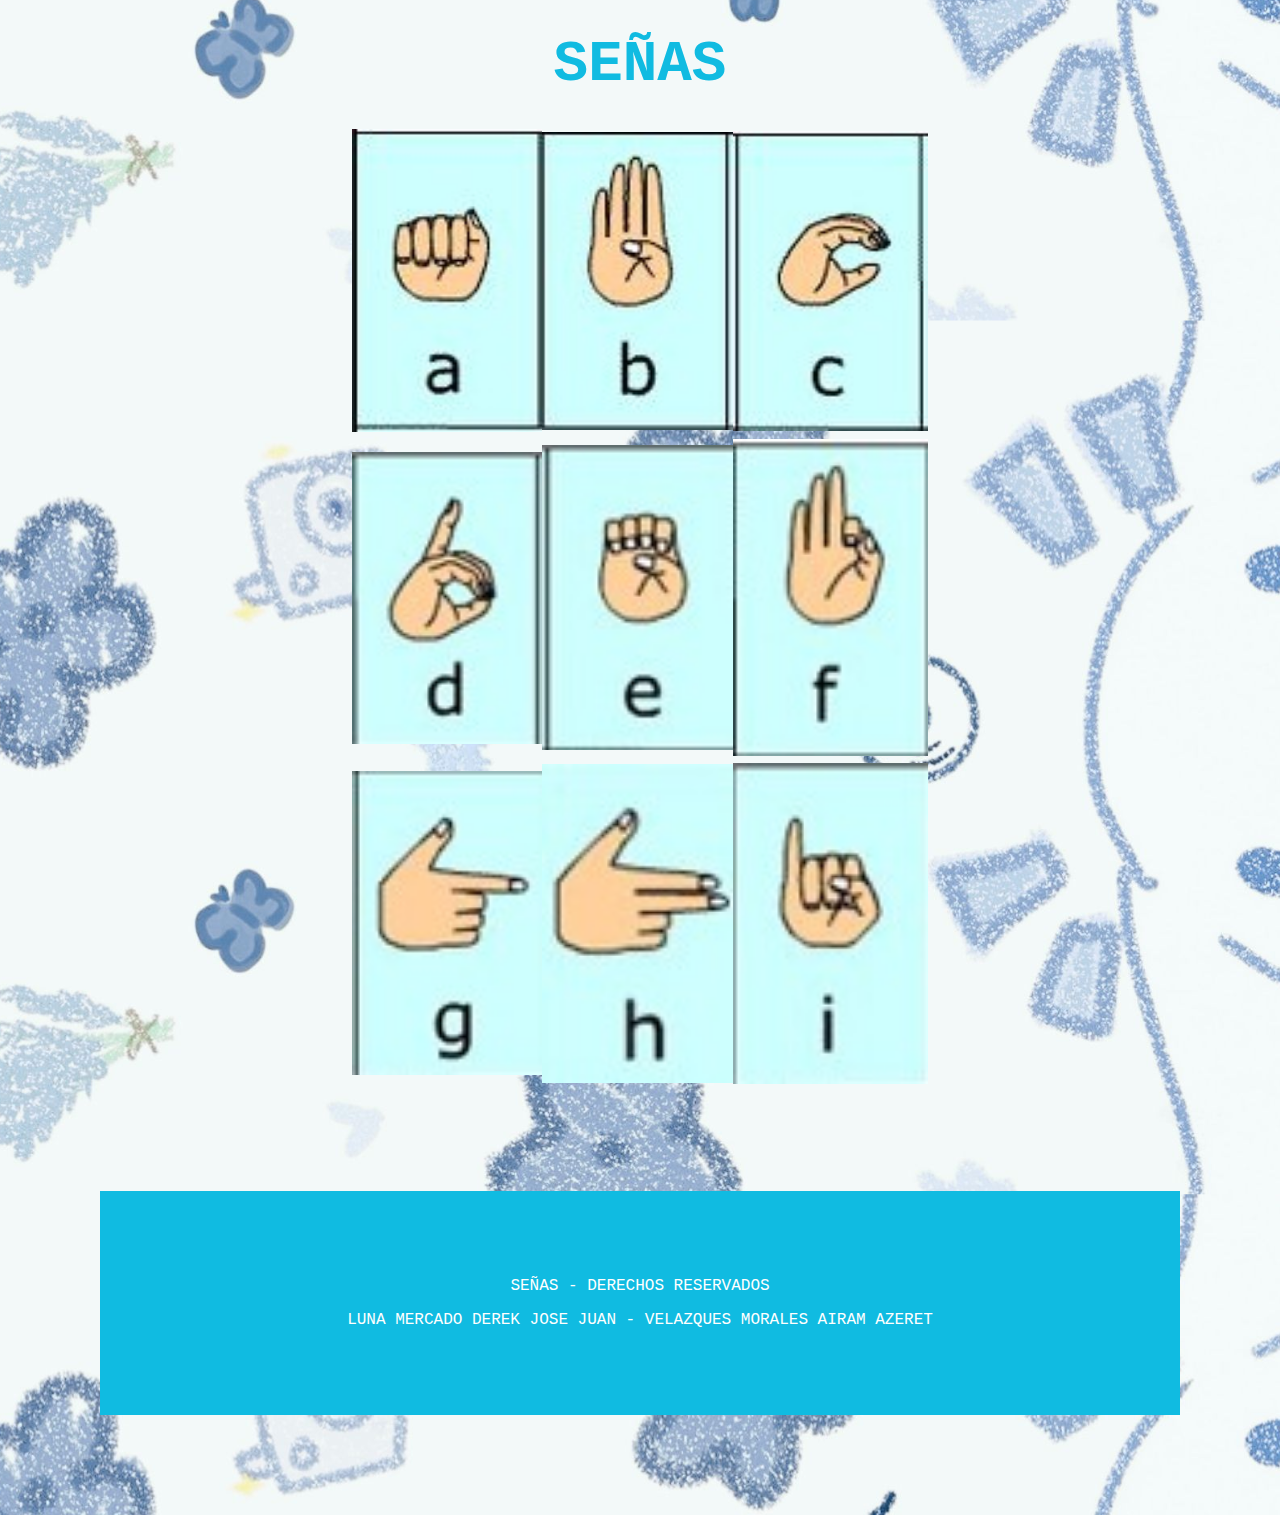
<file: index.html>
<!DOCTYPE html>
<html>
<head>
	<title>Cartas</title>
	<link rel="stylesheet" type="text/css" href="css/estilo 1.css">
</head>
<body background="img/fondo azul.jpg">
	<font size="5" face="courier" color="#10bbe1">
		<h1 align="center"><big><b>SEÑAS</b></big></h1>
	</div>
	<center>
	</center>
	<table>
		<tr>
			<td>
				<a href="a.html">
					<img src="img/mano a.jpg" width="250" height="400">
				</a>
			</td>
			<td>
				<a href="b.html">
					<img src="img/mano b.jpg" width="250" height="400">
				</a>
			</td>
			<td>
				<a href="c.html">
					<img src="img/mano c.jpg" width="250" height="400">
				</a>
			</td>
		</tr>
		<tr>

			<td>
				<a href="d.html">
					<img src="img/mano d.jpg" width="250" height="400">
				</a>
			</td>
			<td>
				<a href="e.html">
					<img src="img/mano e.jpg" width="250" height="400">
				</a>
			</td>
			 <td>
				<a href="f.html">
					<img src="img/mano f.jpg" width="250" height="400">
				</a>
			 </td>
			</tr>

			<tr>
			 <td>
				<a href="g.html">
					<img src="img/mano g.jpg" width="250" height="400">
				</a>
			 </td>
			<td>
				<a href="h.html">
					<img src="img/mano h.jpg" width="250" height="400">
				</a>
			</td>
			 <td>
				<a href="i.html">
					<img src="img/mano i.jpg" width="250" height="400">
				</a>
			 </td>
			</tr>
		</tr>
	 </table>
	 </font>
	 <footer>
		<p>SEÑAS - DERECHOS RESERVADOS</p>
		<p>LUNA MERCADO DEREK JOSE JUAN - VELAZQUES MORALES AIRAM AZERET</p>
	 </footer>
	</body>	
</html>
</file>
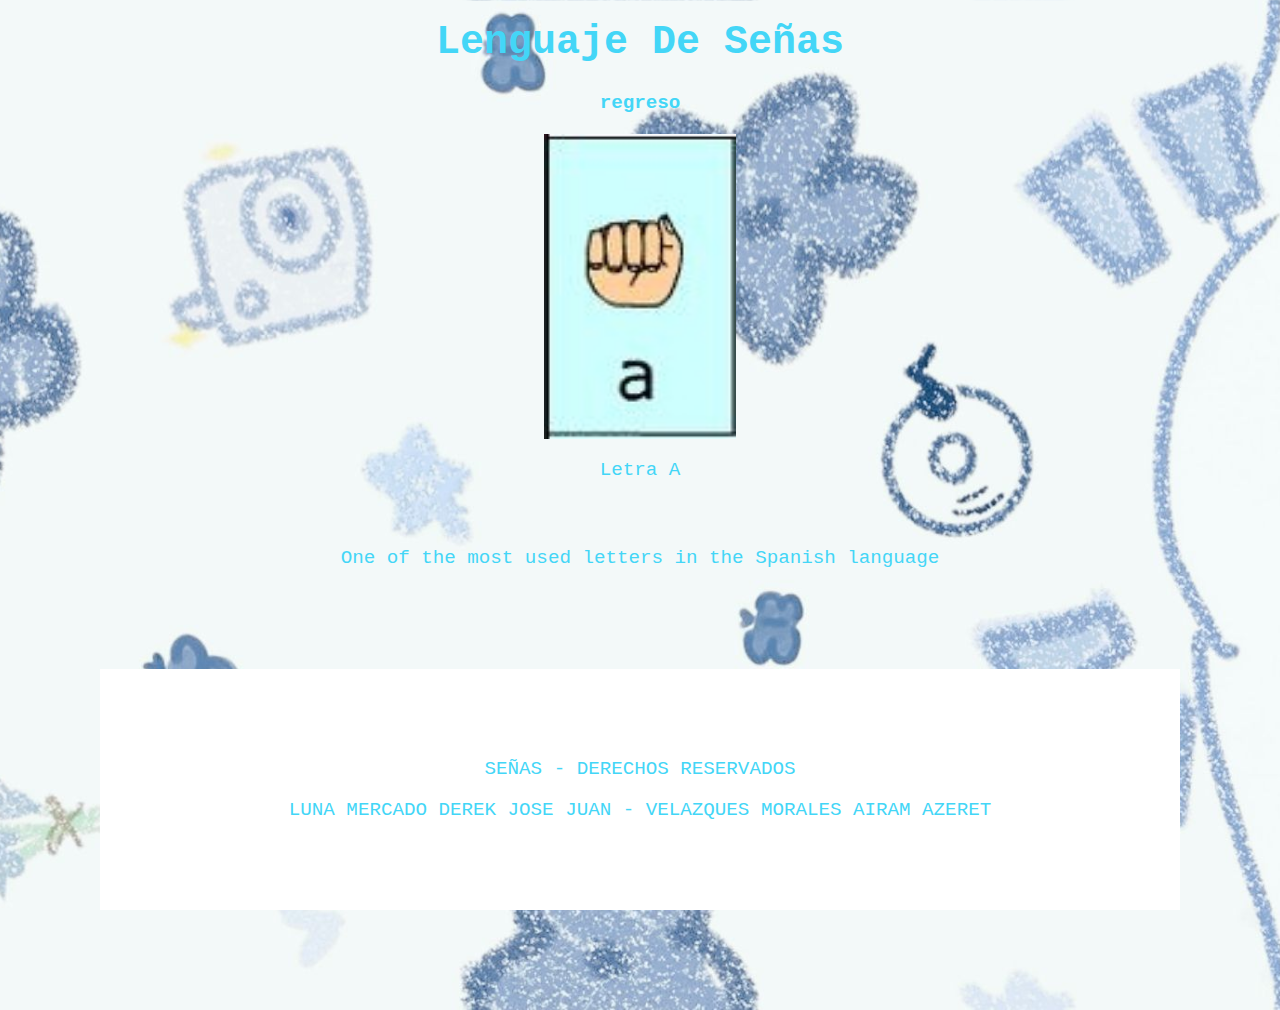
<file: a.html>
<!DOCTYPE html>
<html>
<head>
	<link rel="stylesheet" type="text/css" href="css/estilo 2.css">
	<title>Mano A</title>
</head>
<body background="img/fondo azul.jpg">
	<center>
	<font size="5" face="courier" color="#faaf6e">
	 <h1>Lenguaje De Señas</h1>
	 <a href="index.html">
		<p>regreso</p>
	</a>
	 <img src="img/mano a.jpg" width="15%">
	 <p>Letra A</p>
	</br>
	<p>One of the most used letters in the Spanish language</p>
	</center>
	<footer>
		<p>SEÑAS - DERECHOS RESERVADOS</p>
		<p>LUNA MERCADO DEREK JOSE JUAN - VELAZQUES MORALES AIRAM AZERET</p>
	</footer>
</font>
</body>
</html>
</file>
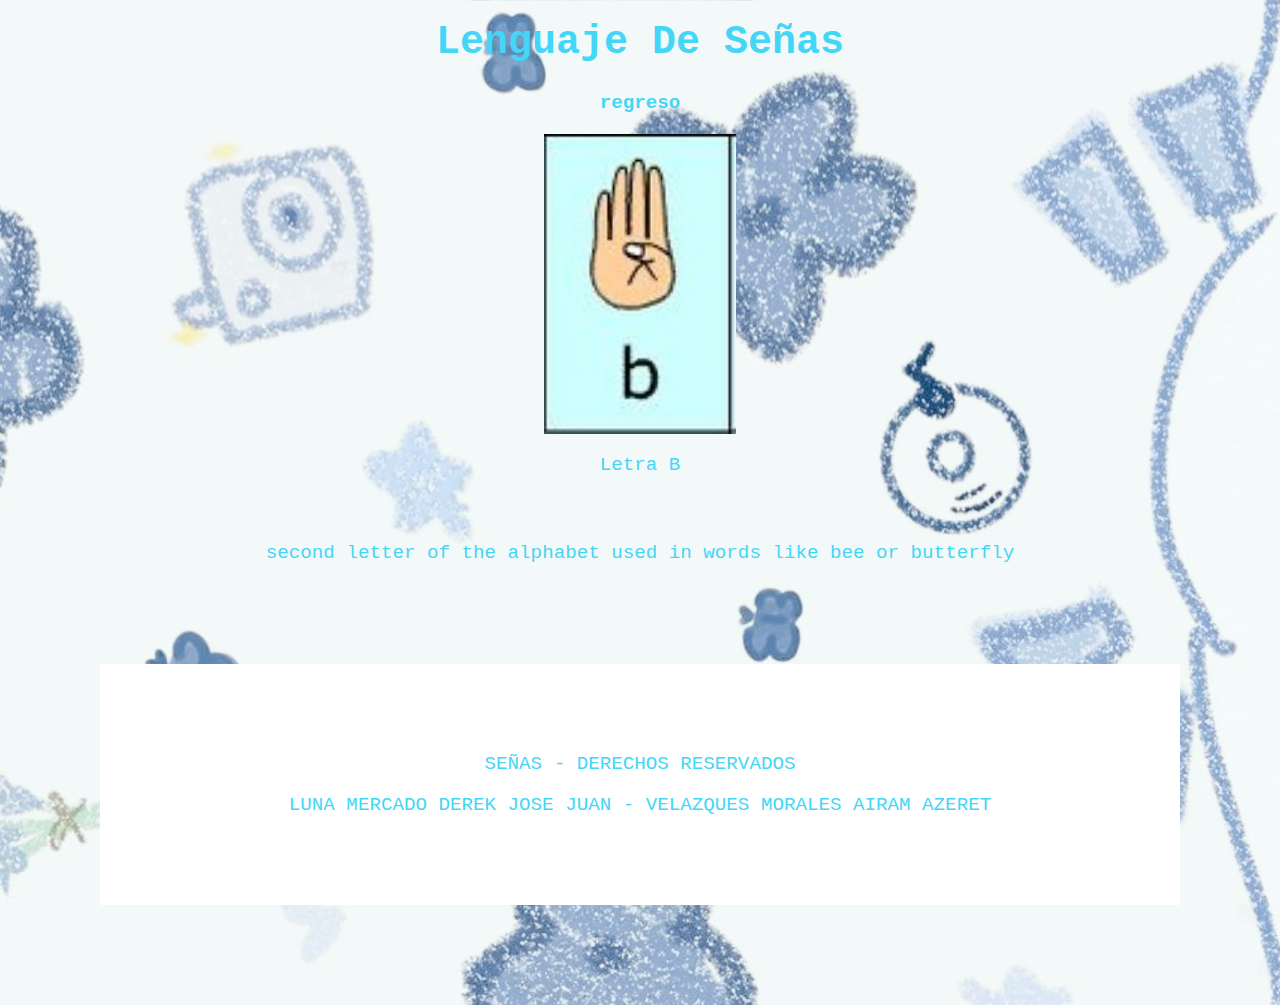
<file: b.html>
<!DOCTYPE html>
<html>
<head>
	<link rel="stylesheet" type="text/css" href="css/estilo 2.css">
	<title>Mano B</title>
</head>
<body background="img/fondo azul.jpg">
	<center>
	<font size="5" face="courier" color="#faaf6e">
	 <h1>Lenguaje De Señas</h1>
	 <a href="index.html">
		<p>regreso</p>
	</a>
	 <img src="img/mano b.jpg" width="15%">
	 <p>Letra B</p>
	</br>
	<p>second letter of the alphabet used in words like bee or butterfly</p>
	</center>
	<footer>
		<p>SEÑAS - DERECHOS RESERVADOS</p>
		<p>LUNA MERCADO DEREK JOSE JUAN - VELAZQUES MORALES AIRAM AZERET</p>
	</footer>
</font>
</body>
</html>
</file>
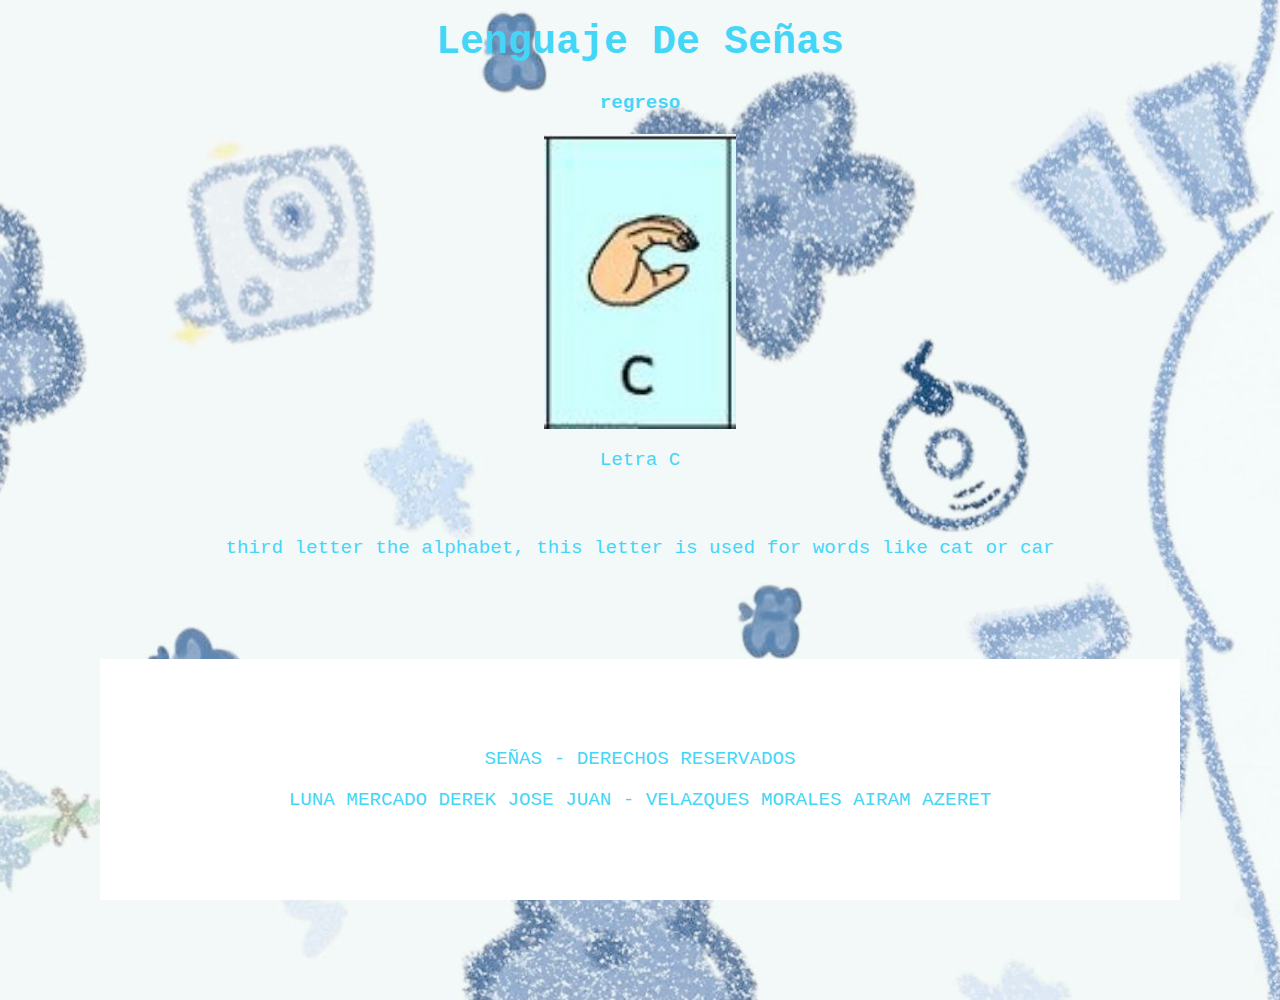
<file: c.html>
<!DOCTYPE html>
<html>
<head>
	<link rel="stylesheet" type="text/css" href="css/estilo 2.css">
	<title>Mano C</title>
</head>
<body background="img/fondo azul.jpg">
	<center>
	<font size="5" face="courier" color="#faaf6e">
	 <h1>Lenguaje De Señas</h1>
	 <a href="index.html">
		<p>regreso</p>
	</a>
	 <img src="img/mano c.jpg" width="15%">
	 <p>Letra C</p>
	</br>
	<p>third letter the alphabet, this letter is used for words like cat or car</p>
	</center>
	<footer>
		<p>SEÑAS - DERECHOS RESERVADOS</p>
		<p>LUNA MERCADO DEREK JOSE JUAN - VELAZQUES MORALES AIRAM AZERET</p>
	</footer>
</font>
</body>
</html>
</file>
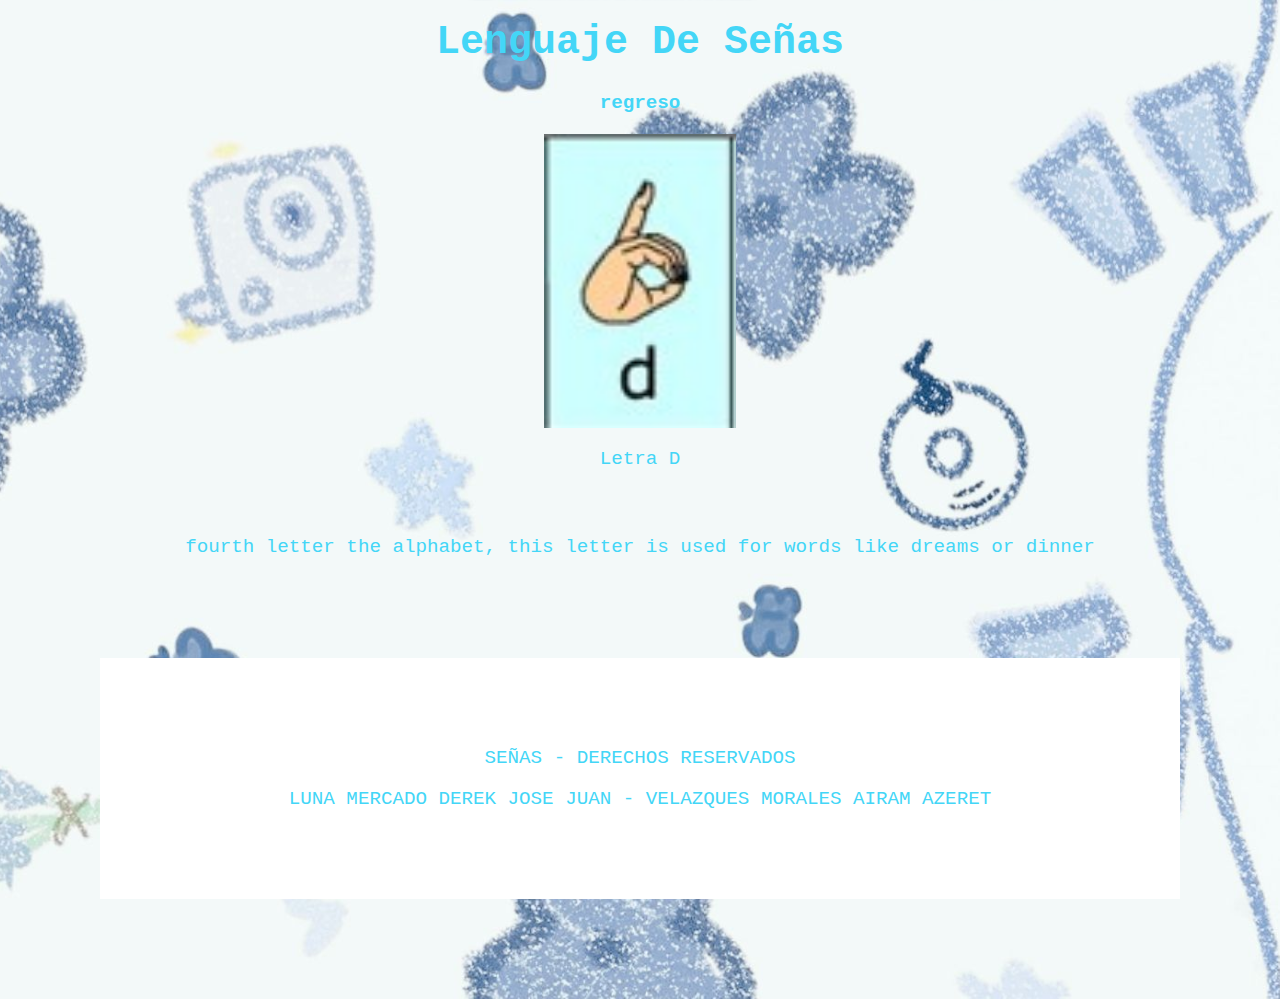
<file: d.html>
<!DOCTYPE html>
<html>
<head>
	<link rel="stylesheet" type="text/css" href="css/estilo 2.css">
	<title>Mano D</title>
</head>
<body background="img/fondo azul.jpg">
	<center>
	<font size="5" face="courier" color="#faaf6e">
	 <h1>Lenguaje De Señas</h1>
	 <a href="index.html">
		<p>regreso</p>
	</a>
	 <img src="img/mano d.jpg" width="15%">
	 <p>Letra D</p>
	</br>
	<p>fourth letter the alphabet, this letter is used for words like dreams or dinner</p>
	</center>
	<footer>
		<p>SEÑAS - DERECHOS RESERVADOS</p>
		<p>LUNA MERCADO DEREK JOSE JUAN - VELAZQUES MORALES AIRAM AZERET</p>
	</footer>
</font>
</body>
</html>
</file>
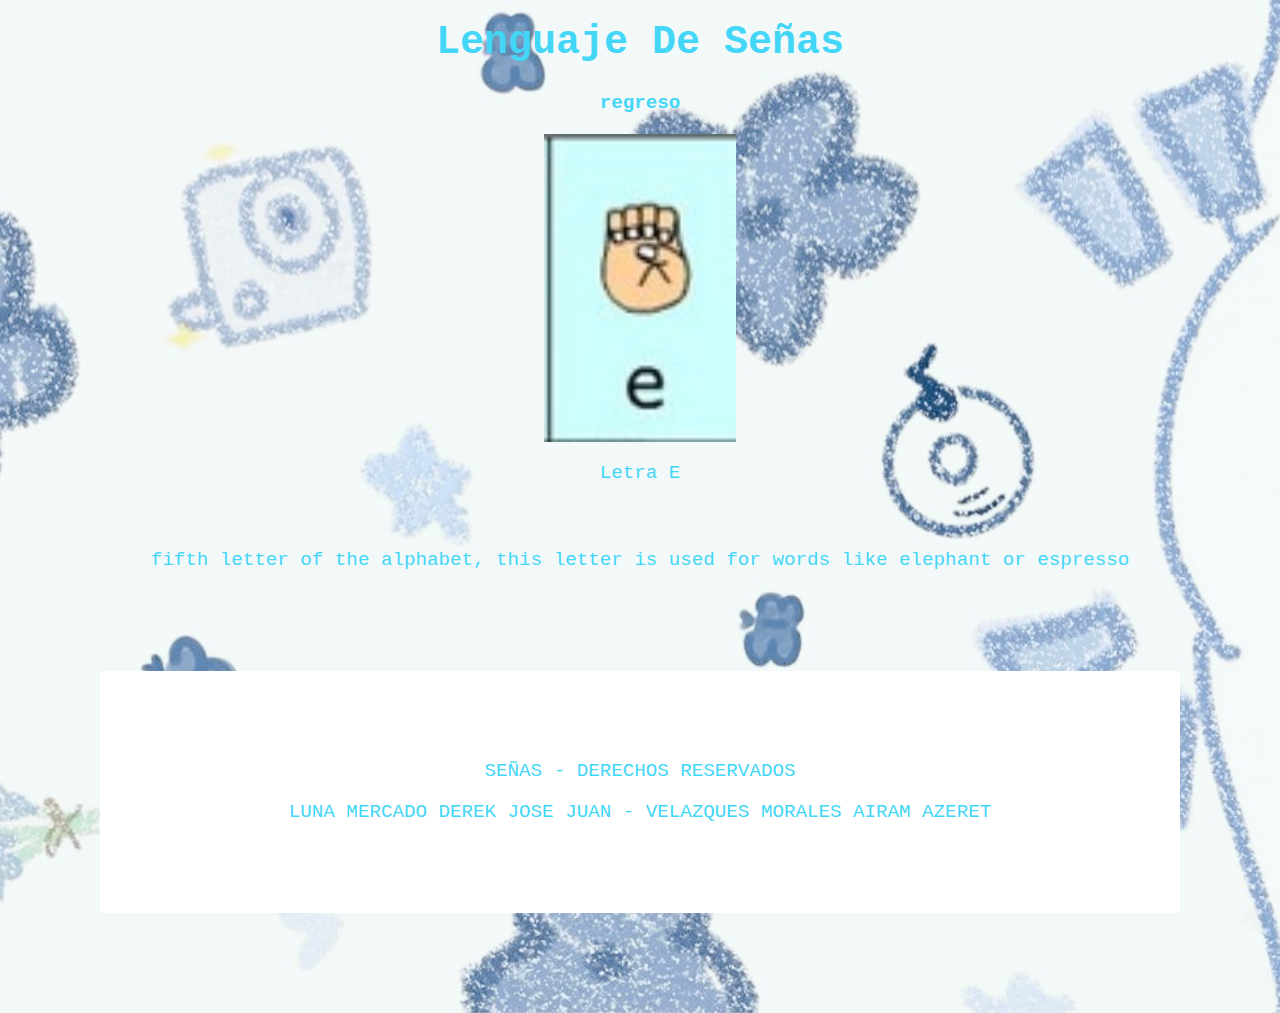
<file: e.html>
<!DOCTYPE html>
<html>
<head>
	<link rel="stylesheet" type="text/css" href="css/estilo 2.css">
	<title>Mano E</title>
</head>
<body background="img/fondo azul.jpg">
	<center>
	<font size="5" face="courier" color="#faaf6e">
	 <h1>Lenguaje De Señas</h1>
	 <a href="index.html">
		<p>regreso</p>
	</a>
	 <img src="img/mano e.jpg" width="15%">
	 <p>Letra E</p>
	</br>
	<p>fifth letter of the alphabet, this letter is used for words like elephant or espresso</p>
	</center>
	<footer>
		<p>SEÑAS - DERECHOS RESERVADOS</p>
		<p>LUNA MERCADO DEREK JOSE JUAN - VELAZQUES MORALES AIRAM AZERET</p>
	</footer>
</font>
</body>
</html>
</file>
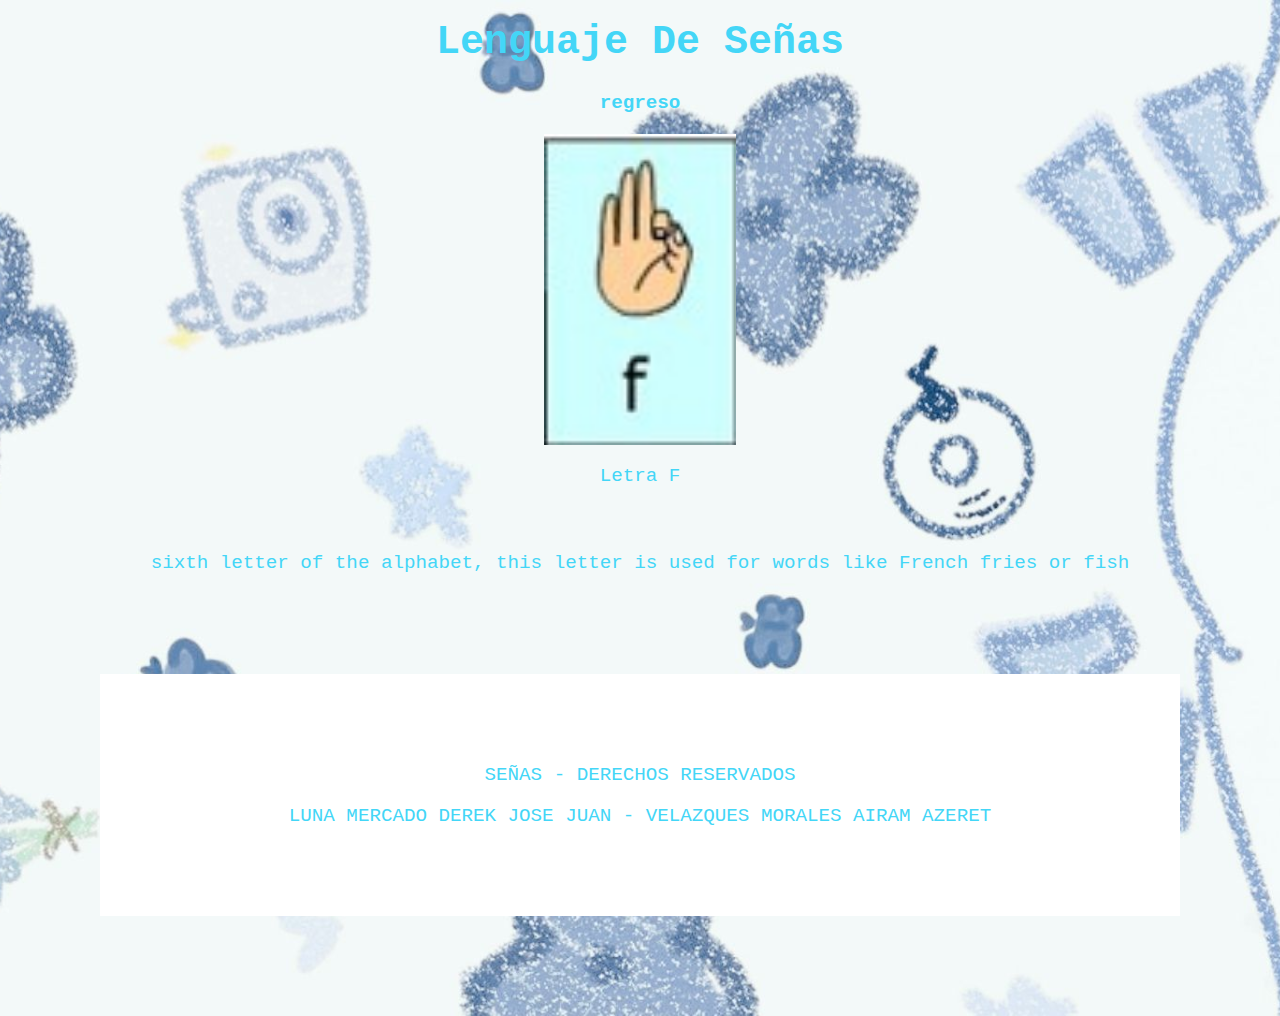
<file: f.html>
<!DOCTYPE html>
<html>
<head>
	<link rel="stylesheet" type="text/css" href="css/estilo 2.css">
	<title>Mano F</title>
</head>
<body background="img/fondo azul.jpg">
	<center>
	<font size="5" face="courier" color="#faaf6e">
	 <h1>Lenguaje De Señas</h1>
	 <a href="index.html">
		<p>regreso</p>
	</a>
	 <img src="img/mano f.jpg" width="15%">
	 <p>Letra F</p>
	</br>
	<p>sixth letter of the alphabet, this letter is used for words like French fries or fish</p>
	</center>
	<footer>
		<p>SEÑAS - DERECHOS RESERVADOS</p>
		<p>LUNA MERCADO DEREK JOSE JUAN - VELAZQUES MORALES AIRAM AZERET</p>
	</footer>
</font>
</body>
</html>
</file>
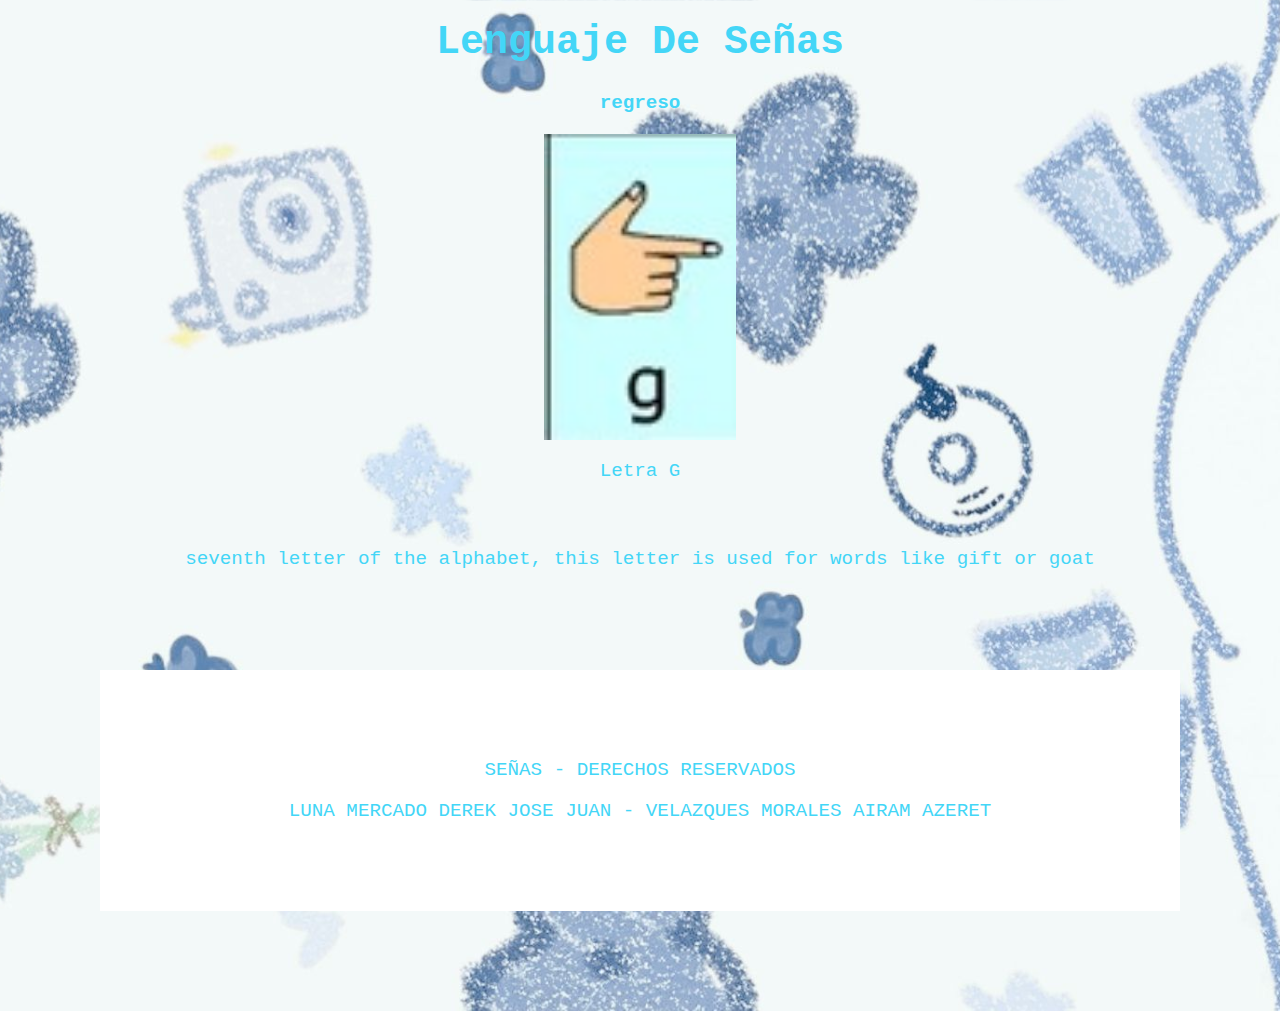
<file: g.html>
<!DOCTYPE html>
<html>
<head>
	<link rel="stylesheet" type="text/css" href="css/estilo 2.css">
	<title>Mano G</title>
</head>
<body background="img/fondo azul.jpg">
	<center>
	<font size="5" face="courier" color="#faaf6e">
	 <h1>Lenguaje De Señas</h1>
	 <a href="index.html">
		<p>regreso</p>
	</a>
	 <img src="img/mano g.jpg" width="15%">
	 <p>Letra G</p>
	</br>
	<p>seventh letter of the alphabet, this letter is used for words like gift or goat</p>
	</center>
	<footer>
		<p>SEÑAS - DERECHOS RESERVADOS</p>
		<p>LUNA MERCADO DEREK JOSE JUAN - VELAZQUES MORALES AIRAM AZERET</p>
	</footer>
</font>
</body>
</html>
</file>
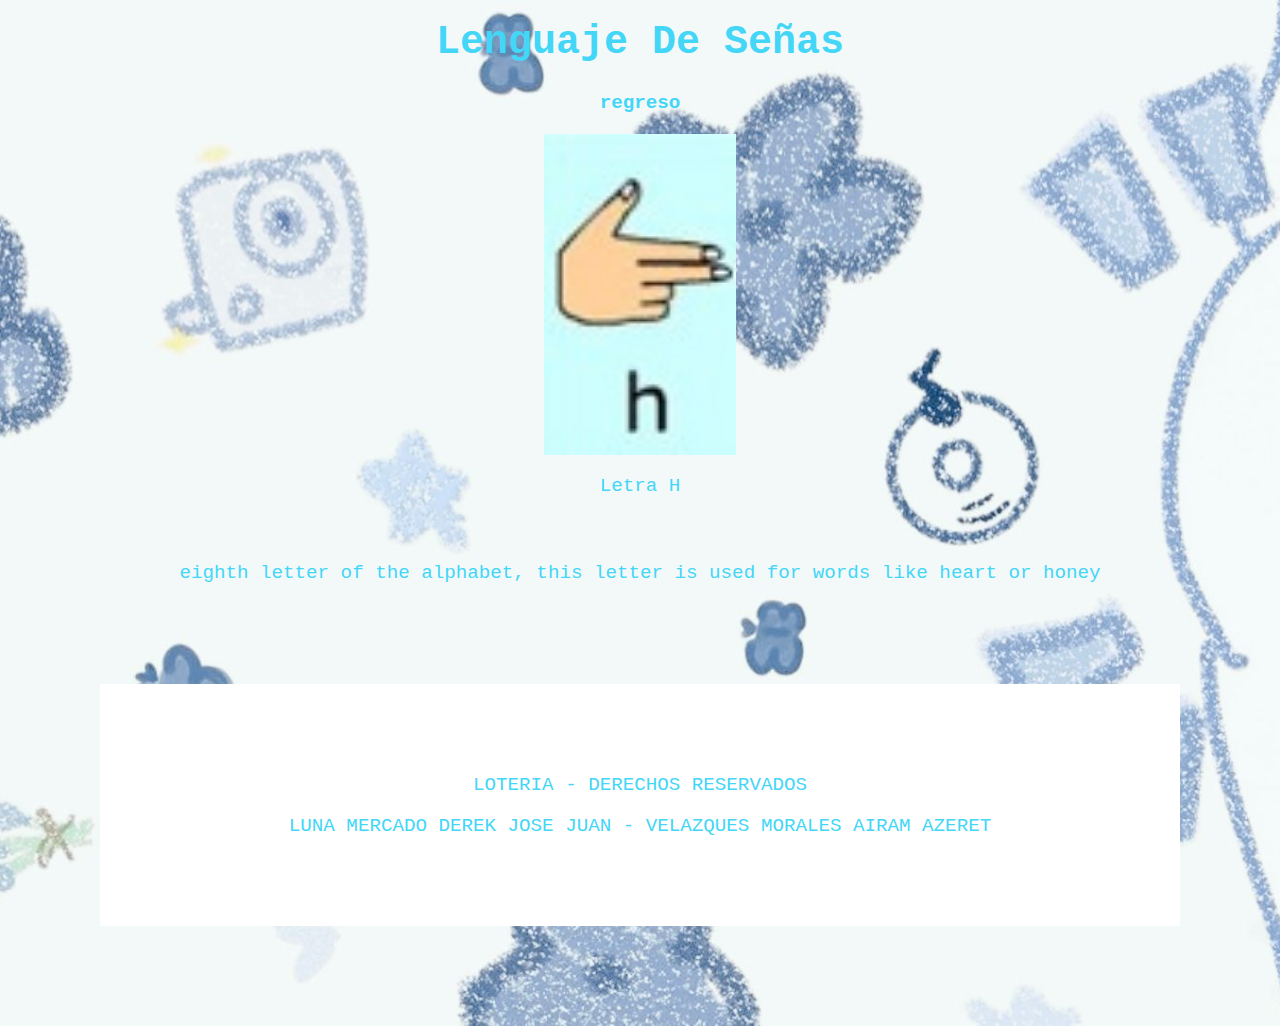
<file: h.html>
<!DOCTYPE html>
<html>
<head>
	<link rel="stylesheet" type="text/css" href="css/estilo 2.css">
	<title>Mano H</title>
</head>
<body background="img/fondo azul.jpg">
	<center>
	<font size="5" face="courier" color="#faaf6e">
	 <h1>Lenguaje De Señas</h1>
	 <a href="index.html">
		<p>regreso</p>
	</a>
	 <img src="img/mano h.jpg" width="15%">
	 <p>Letra H</p>
	</br>
	<p>eighth letter of the alphabet, this letter is used for words like heart or honey</p>
	</center>
	<footer>
		<p>LOTERIA - DERECHOS RESERVADOS</p>
		<p>LUNA MERCADO DEREK JOSE JUAN - VELAZQUES MORALES AIRAM AZERET</p>
	</footer>
</font>
</body>
</html>
</file>
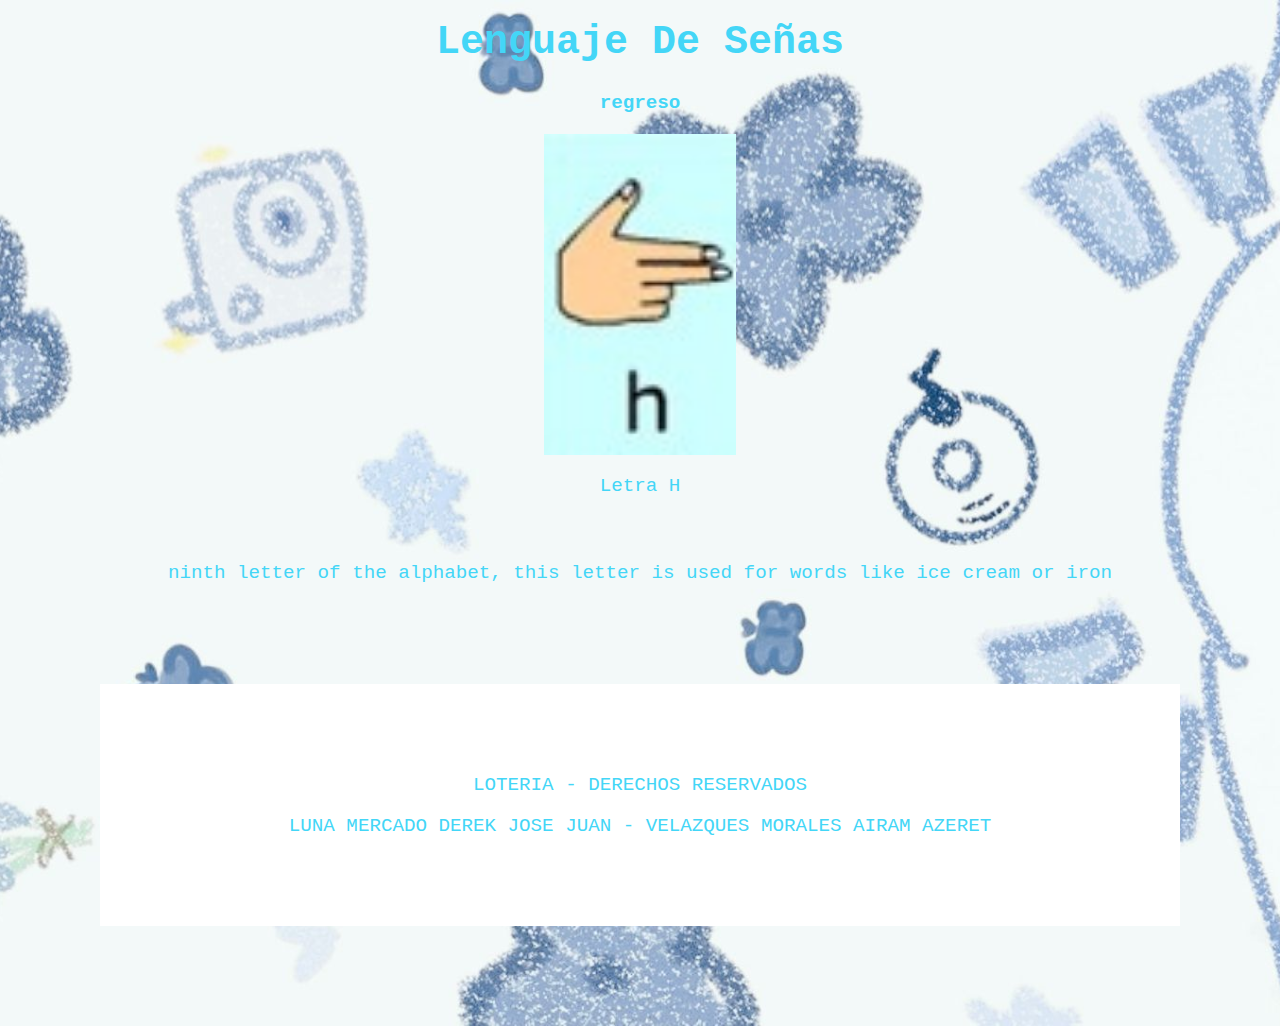
<file: i.html>
<!DOCTYPE html>
<html>
<head>
	<link rel="stylesheet" type="text/css" href="css/estilo 2.css">
	<title>Mano H</title>
</head>
<body background="img/fondo azul.jpg">
	<center>
	<font size="5" face="courier" color="#faaf6e">
	 <h1>Lenguaje De Señas</h1>
	 <a href="index.html">
		<p>regreso</p>
	</a>
	 <img src="img/mano h.jpg" width="15%">
	 <p>Letra H</p>
	</br>
	<p>ninth letter of the alphabet, this letter is used for words like ice cream or iron</p>
	</center>
	<footer>
		<p>LOTERIA - DERECHOS RESERVADOS</p>
		<p>LUNA MERCADO DEREK JOSE JUAN - VELAZQUES MORALES AIRAM AZERET</p>
	</footer>
</font>
</body>
</html>
</file>
<file: css/estilo 1.css>
body {
    background-size: 120% ;
    background-position: center;
    font-family: 'Courier New', Courier, monospace;
    margin: 0;
    padding: 0;
}
table {
		width: 45%;
		border-collapse: collapse; /* Elimina el espacio entre celdas */
		margin: auto;
	}
	td {
		padding: 0; /* Elimina el padding en las celdas */
	}
	img {
		width: 100%; /* Ocupa el 100% del ancho de la celda */
		height: auto; /* Mantiene la proporción */
	}
	footer{
     background-color: #10bbe1 ;
     color: white;
     text-align: center;
     padding: 70px;
     margin: 100px;
   }
	@media screen and (max-width:1000px){
		table{
			width: auto;
		}
		
	     footer{
         background-color: #10bbe1 ;
         color: white;
         text-align: center;
         padding: 70px;
         margin: 0px auto;
        }
	}
</file>
<file: css/estilo 2.css>
body {
    background-size: cover;
    background-position: center;
    font-family: 'Courier New', Courier, monospace;
    margin: 0;
    padding: 0;
}

h1 {
    font-size: 2.5rem;
    color: #43d6f7 ;
    text-align: center;
    margin-top: 20px;
}

p {
    color: #43d6f7 ;
    font-size: 1.2rem;
    text-align: center;
}

a {
    text-decoration: none;
    color: #43d6f7 ;
    font-weight: bold;
}

a:hover {
    color: #f28e41;
}

img {
    display: block;
    margin: 20px auto;
    max-width: 80%;
    height: auto;
}
footer{
    background-color: #ffff ;
    color: white;
    text-align: center;
    padding: 70px;
    margin: 100px;
}

/*responsivo*/

@media (max-width: 1080px) {
    h1 {
        font-size: 600%;
    }
    
    .regreso {
        font-size: 300%;
        width: 30%;
    }

    p {
        font-size: 200%;
        width: 60%;
        padding: 10px auto;
        margin: 10px auto;
    }

    img {
        width: 40%; 
    }

    footer{
    background-color: #b6840b ;
    color: white;
    text-align: center;
    padding: 70px;
    margin: 0px auto;
  }
}
</file>
